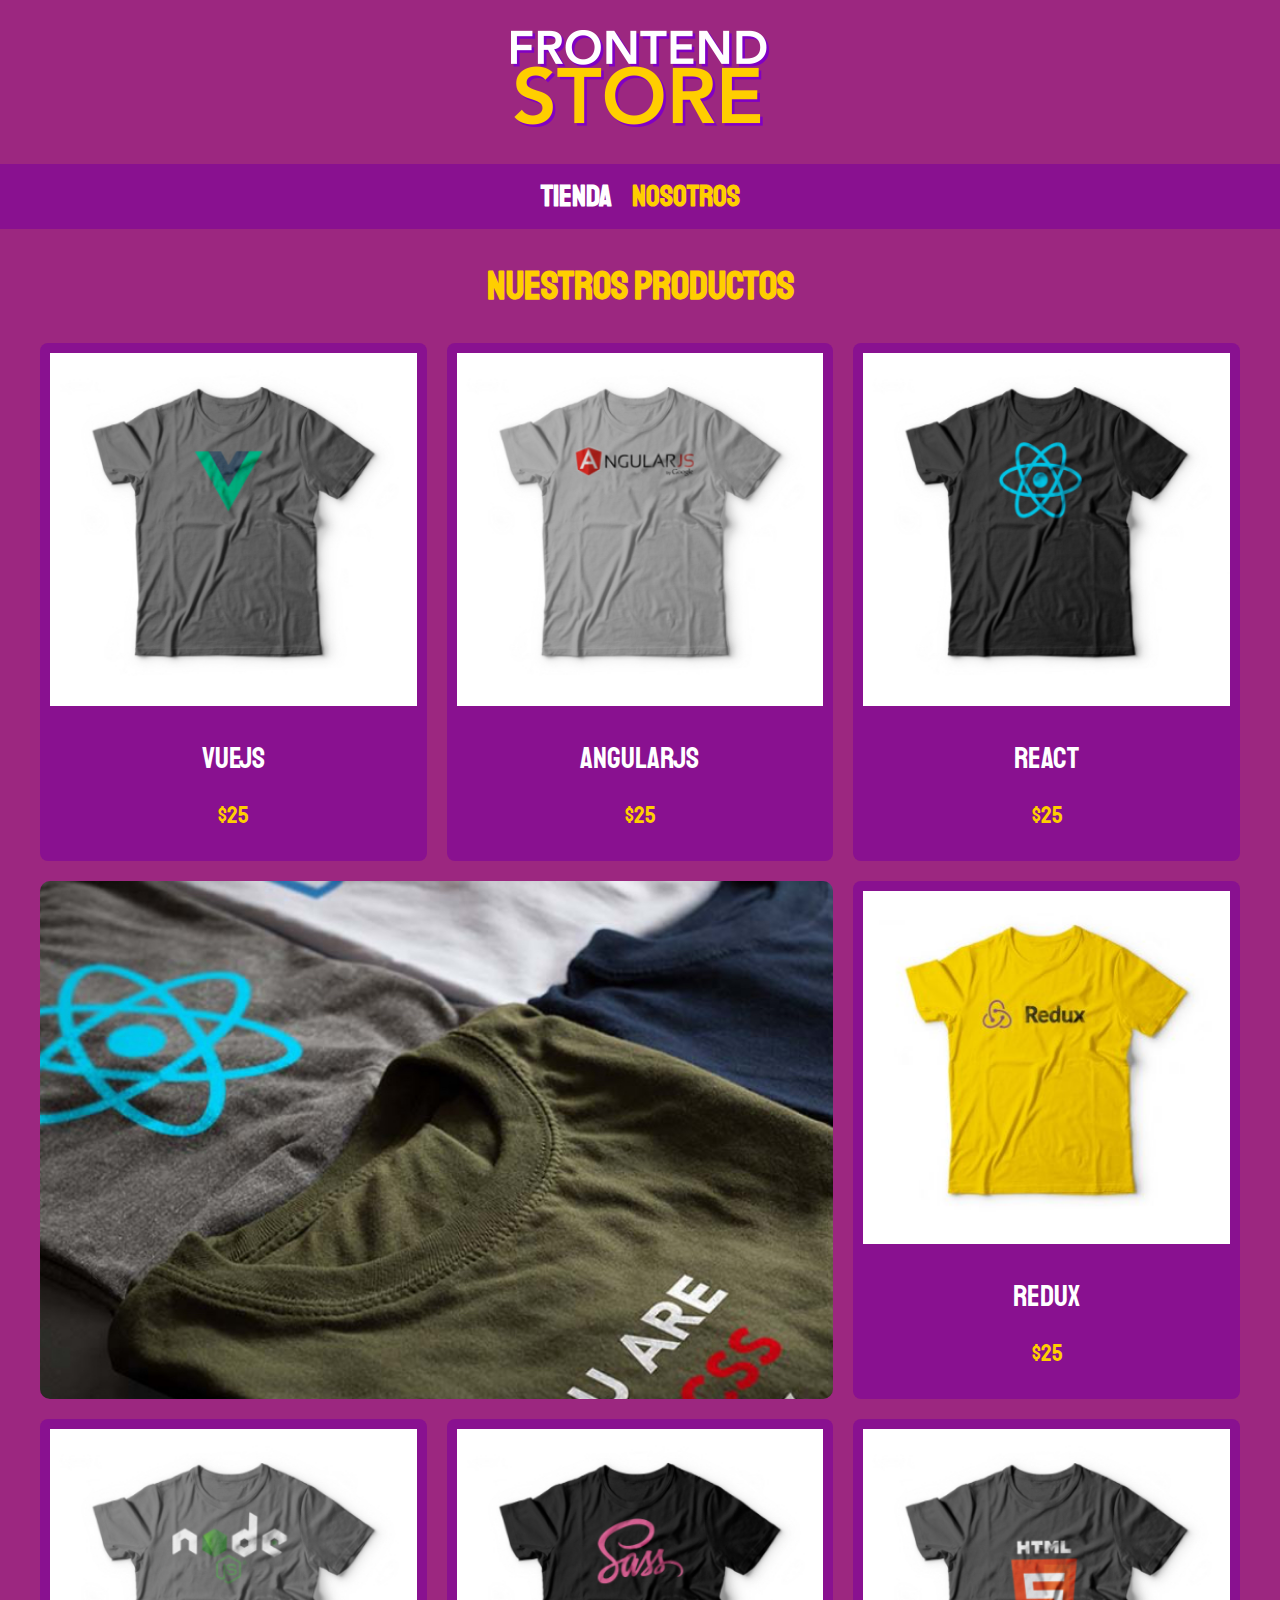
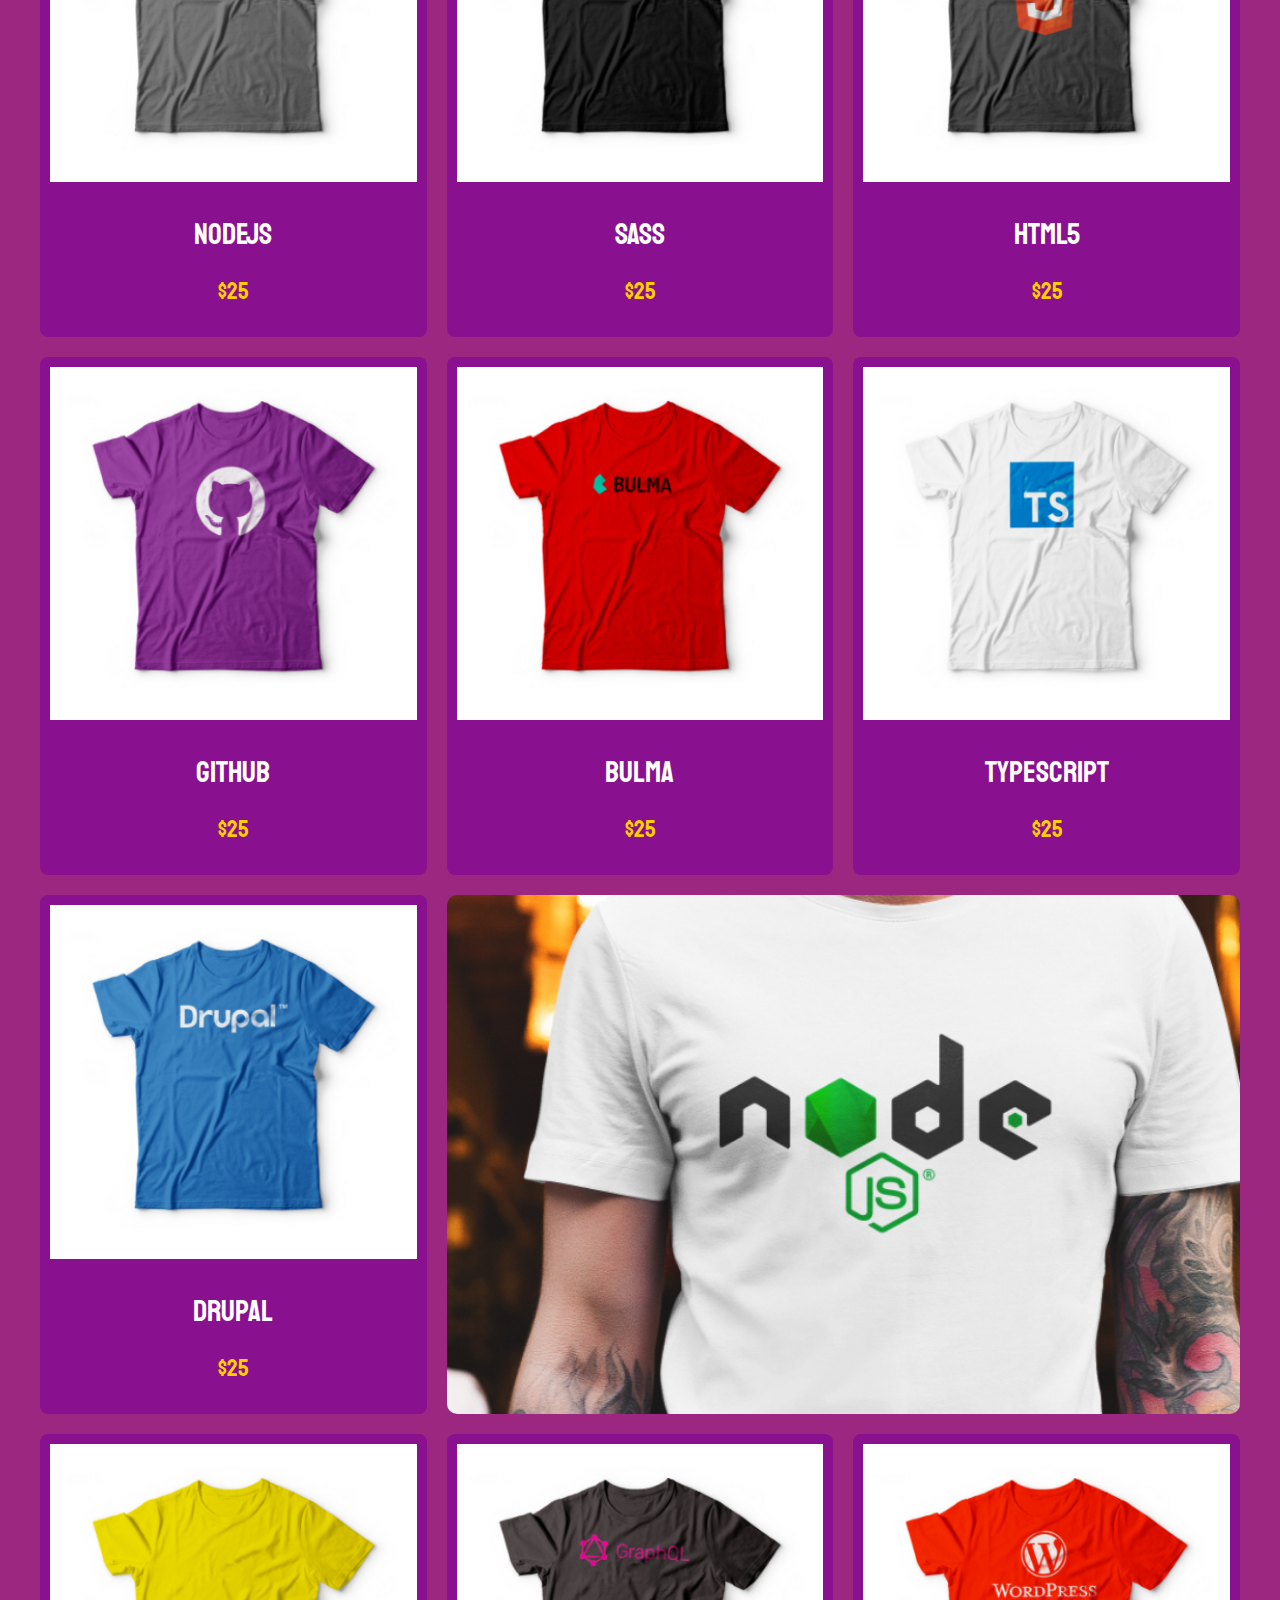
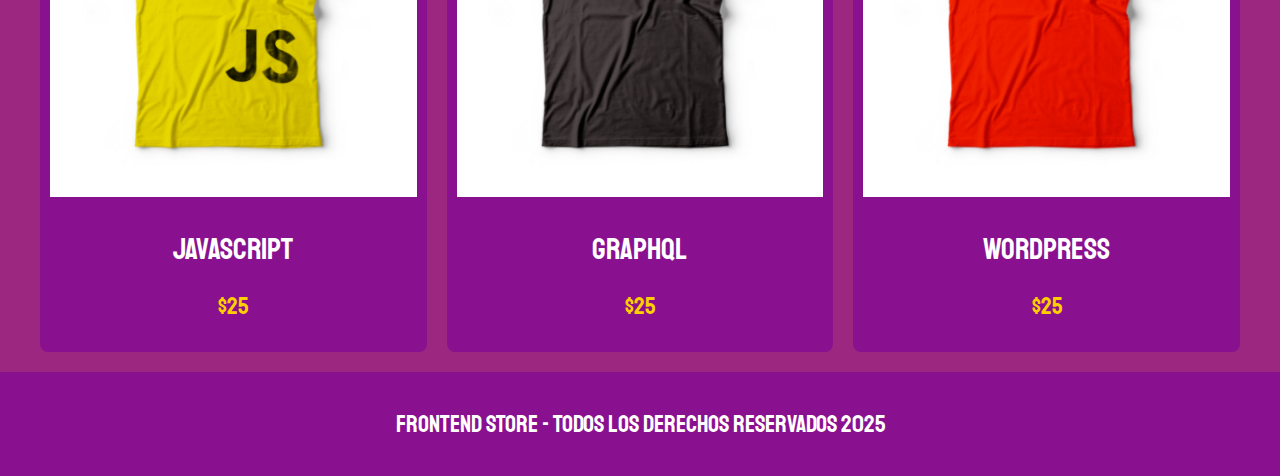
<file: index.html>
<!DOCTYPE html>
<html lang="en">
<head>
    <meta charset="UTF-8">
    <meta name="viewport" content="width=device-width, initial-scale=1.0">
    <link rel="stylesheet" href="/css/normalize.css">
    <link rel="preconnect" href="https://fonts.googleapis.com">
    <link rel="preconnect" href="https://fonts.gstatic.com" crossorigin>
    <link href="https://fonts.googleapis.com/css2?family=Montserrat:ital,wght@0,100..900;1,100..900&family=Staatliches&display=swap" rel="stylesheet">
    <link rel="stylesheet" href="/css/styles.css">
    <title>FrontEnd Store | Home</title>
</head>
<body>
    <header class="header">
        <a href="index.html">
           <img class="header__logo" src="/img/logo.png" alt="Logotipo"> 
        </a>
    </header>

    <nav class="navegacion">
        <a class="navegacion__enlace navegacion__enlace--activo" href="/index.html">Tienda</a>
        <a class="navegacion__enlace" href="/html/nosotros.html">Nosotros</a>
    </nav>

    <main class="contenedor">
        <h1>Nuestros Productos</h1>

        <div class="grid">
            <div class="producto">
                <a href="/html/producto.html">
                    <img class="producto__imagen" src="/img/1.jpg" alt="Imagen Camisa">
                    <div class="producto__informacion">
                        <p class="producto__titulo">vuejs</p>
                        <p class="producto__precio">$25</p>
                    </div>
                </a>
            </div>

            <div class="producto">    
                <a href="/html/producto.html">
                    <img class="producto__imagen" src="/img/2.jpg" alt="Imagen Camisa">
                    <div class="producto__informacion">
                        <p class="producto__titulo">AngularJs</p>
                        <p class="producto__precio">$25</p>
                    </div>
                </a>
            </div>

            <div class="producto">
                <a href="/html/producto.html">
                    <img class="producto__imagen" src="/img/3.jpg" alt="Imagen Camisa">
                    <div class="producto__informacion">
                        <p class="producto__titulo">react</p>
                        <p class="producto__precio">$25</p>
                    </div>
                </a>
            </div>


            <div class="producto">
                <a href="/html/producto.html">
                    <img class="producto__imagen" src="/img/4.jpg" alt="Imagen Camisa">
                    <div class="producto__informacion">
                        <p class="producto__titulo">redux</p>
                        <p class="producto__precio">$25</p>
                    </div>
                </a>
            </div>
            <div class="producto">
                <a href="/html/producto.html">
                    <img class="producto__imagen" src="/img/5.jpg" alt="Imagen Camisa">
                    <div class="producto__informacion">
                        <p class="producto__titulo">nodejs</p>
                        <p class="producto__precio">$25</p>
                    </div>
                </a>
            </div>
            <div class="producto">
                <a href="/html/producto.html">
                    <img class="producto__imagen" src="/img/6.jpg" alt="Imagen Camisa">
                    <div class="producto__informacion">
                        <p class="producto__titulo">sass</p>
                        <p class="producto__precio">$25</p>
                    </div>
                </a>
            </div>
            <div class="producto">
                <a href="/html/producto.html">
                    <img class="producto__imagen" src="/img/7.jpg" alt="Imagen Camisa">
                    <div class="producto__informacion">
                        <p class="producto__titulo">html5</p>
                        <p class="producto__precio">$25</p>
                    </div>
                </a>
            </div>
            <div class="producto">
                <a href="/html/producto.html">
                    <img class="producto__imagen" src="/img/8.jpg" alt="Imagen Camisa">
                    <div class="producto__informacion">
                        <p class="producto__titulo">github</p>
                        <p class="producto__precio">$25</p>
                    </div>
                </a>
            </div>
            <div class="producto">
                <a href="/html/producto.html">
                    <img class="producto__imagen" src="/img/9.jpg" alt="Imagen Camisa">
                    <div class="producto__informacion">
                        <p class="producto__titulo">bulma</p>
                        <p class="producto__precio">$25</p>
                    </div>
                </a>
            </div>
            <div class="producto">
                <a href="/html/producto.html">
                    <img class="producto__imagen" src="/img/10.jpg" alt="Imagen Camisa">
                    <div class="producto__informacion">
                        <p class="producto__titulo">typescript</p>
                        <p class="producto__precio">$25</p>
                    </div>
                </a>
            </div>
            <div class="producto">
                <a href="/html/producto.html">
                    <img class="producto__imagen" src="/img/11.jpg" alt="Imagen Camisa">
                    <div class="producto__informacion">
                        <p class="producto__titulo">drupal</p>
                        <p class="producto__precio">$25</p>
                    </div>
                </a>
            </div>
            <div class="producto">
                <a href="/html/producto.html">
                    <img class="producto__imagen" src="/img/12.jpg" alt="Imagen Camisa">
                    <div class="producto__informacion">
                        <p class="producto__titulo">javascript</p>
                        <p class="producto__precio">$25</p>
                    </div>
                </a>
            </div>
            <div class="producto">
                <a href="/html/producto.html">
                    <img class="producto__imagen" src="/img/13.jpg" alt="Imagen Camisa">
                    <div class="producto__informacion">
                        <p class="producto__titulo">graphql</p>
                        <p class="producto__precio">$25</p>
                    </div>
                </a>
            </div>
            <div class="producto">
                <a href="/html/producto.html">
                    <img class="producto__imagen" src="/img/14.jpg" alt="Imagen Camisa">
                    <div class="producto__informacion">
                        <p class="producto__titulo">Wordpress</p>
                        <p class="producto__precio">$25</p>
                    </div>
                </a>
            </div>
                             <!--  -->
            <div class="grafico grafico--camisas"></div>
            <div class="grafico grafico--node"></div>

            </div>
        </div>
    </main>

    <footer class="footer">
        <p class="footer__p">frontend store - todos los derechos reservados 2025</p>
    </footer>

</body>
</html>
</file>
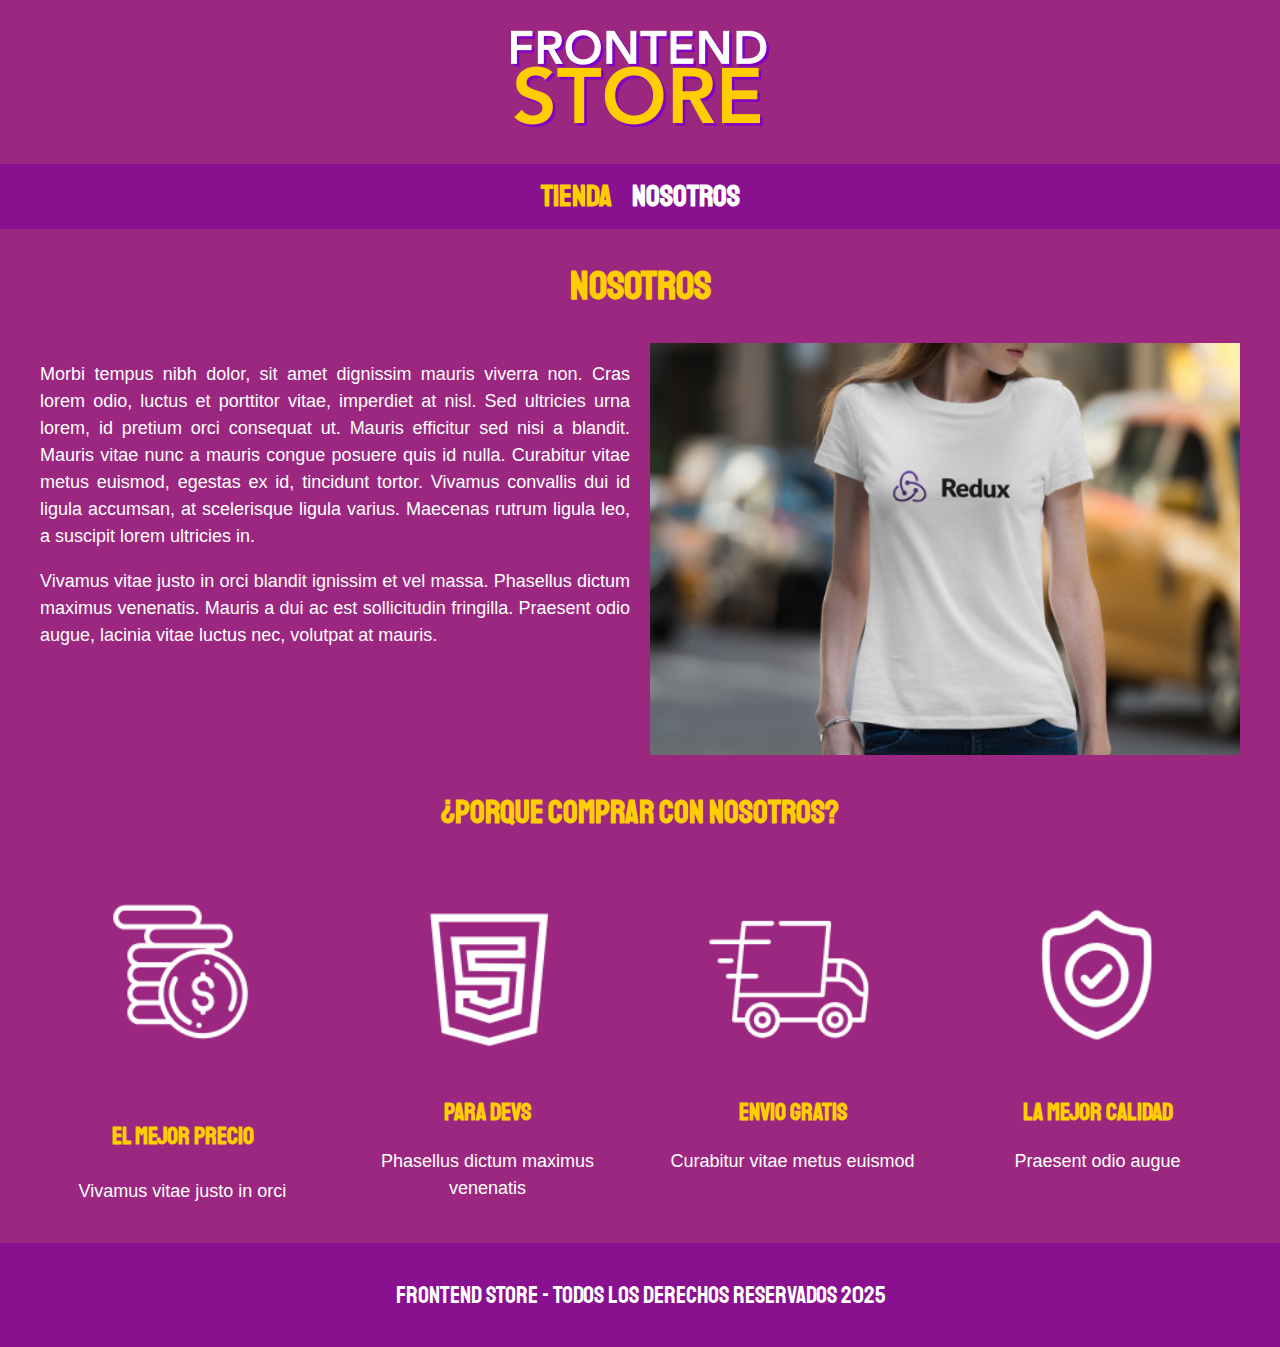
<file: html/nosotros.html>
<!DOCTYPE html>
<html lang="en">
<head>
    <meta charset="UTF-8">
    <meta name="viewport" content="width=device-width, initial-scale=1.0">
    <link rel="stylesheet" href="/css/normalize.css">
    <link rel="preconnect" href="https://fonts.googleapis.com">
    <link rel="preconnect" href="https://fonts.gstatic.com" crossorigin>
    <link href="https://fonts.googleapis.com/css2?family=Montserrat:ital,wght@0,100..900;1,100..900&family=Staatliches&display=swap" rel="stylesheet">
    <link rel="stylesheet" href="/css/styles.css">
    <title>FrontEnd Store | Nosotros</title>
</head>
<body>
    <header class="header">
        <a href="index.html">
           <img class="header__logo" src="/img/logo.png" alt="Logotipo"> 
        </a>
    </header>

    <nav class="navegacion">
        <a class="navegacion__enlace" href="/index.html">Tienda</a>
        <a class="navegacion__enlace navegacion__enlace--activo" href="/html/nosotros.html">Nosotros</a>
    </nav>

    <main class="contenedor">
        <h1>Nosotros</h1>

        <div class="nosotros">
            <div class="nosotros__contenido">
                <p>Morbi tempus nibh dolor, sit amet dignissim mauris viverra non. 
                Cras lorem odio, luctus et porttitor vitae, imperdiet at nisl. 
                Sed ultricies urna lorem, id pretium orci consequat ut. 
                Mauris efficitur sed nisi a blandit. Mauris vitae nunc a mauris 
                congue posuere quis id nulla. Curabitur vitae metus euismod, 
                egestas ex id, tincidunt tortor. Vivamus convallis dui id ligula
                accumsan, at scelerisque ligula varius. Maecenas rutrum ligula leo,
                a suscipit lorem ultricies in.</p>
            
                <p>Vivamus vitae justo in orci blandit
                ignissim et vel massa. Phasellus dictum maximus venenatis. Mauris
                a dui ac est sollicitudin fringilla. Praesent odio augue, lacinia 
                vitae luctus nec, volutpat at mauris.</p>
            </div>

            <div class="nosotros__imagen">
                <img src="/img/nosotros.jpg" alt="Nosotros">
            </div>
        </div>
    </main>

    <section class="contenedor razones">
        <h2 class="razones__titulo">¿Porque comprar con nosotros?</h2>

        <div class="bloques">

            <div class="bloque">
                <img class="razones__imagen" src="/img/icono_1.png" alt="">
                <h3 class="razones__titulo">El mejor precio</h3>
                <p class="razones__texto">Vivamus vitae justo in orci</p>
            </div>

            <div class="bloque">
                <img class="bloque__imagen" src="/img/icono_2.png" alt="">
                <h3 class="bloque__titulo">Para devs</h3>
                <p class="bloque__texto">Phasellus dictum maximus venenatis</p>
            </div>

            <div class="bloque">
                <img class="bloque__imagen" src="/img/icono_3.png" alt="">
                <h3 class="bloque__titulo">Envio gratis</h3>
                <p class="bloque__texto">Curabitur vitae metus euismod</p>
            </div>

            <div class="bloque">
                <img class="bloque__imagen" src="/img/icono_4.png" alt="">
                <h3 class="bloque__titulo"> La mejor calidad</h3>
                <p class="bloque__texto"> Praesent odio augue</p>
            </div>

        </div>
    </section>


    

    <footer class="footer">
        <p class="footer__p">frontend store - todos los derechos reservados 2025</p>
    </footer>

</body>
</html>
</file>
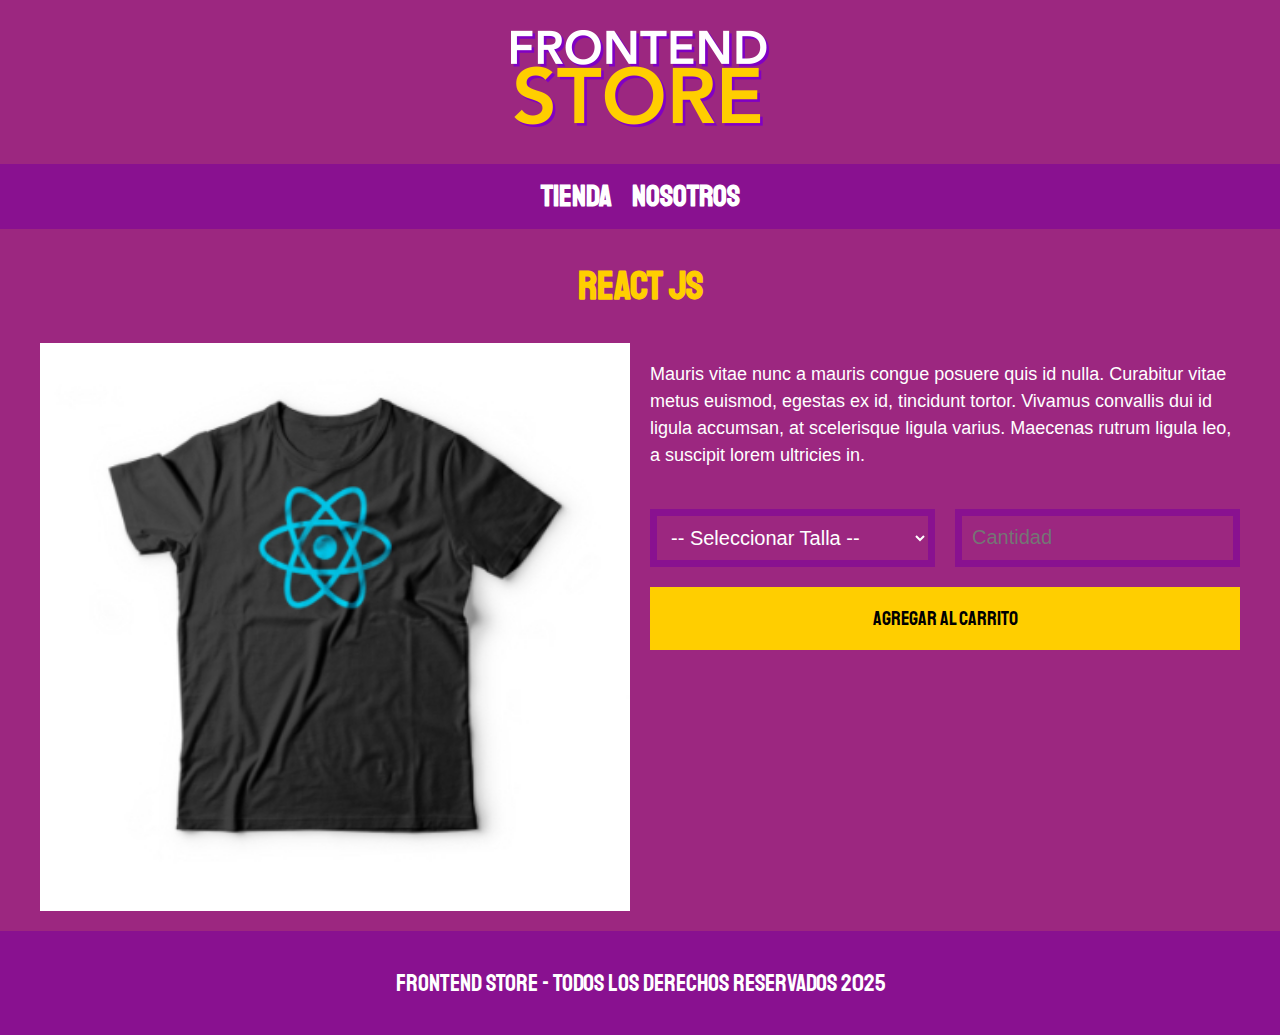
<file: html/producto.html>
<!DOCTYPE html>
<html lang="en">
<head>
    <meta charset="UTF-8">
    <meta name="viewport" content="width=device-width, initial-scale=1.0">
    <link rel="stylesheet" href="/css/normalize.css">
    <link rel="preconnect" href="https://fonts.googleapis.com">
    <link rel="preconnect" href="https://fonts.gstatic.com" crossorigin>
    <link href="https://fonts.googleapis.com/css2?family=Montserrat:ital,wght@0,100..900;1,100..900&family=Staatliches&display=swap" rel="stylesheet">
    <link rel="stylesheet" href="/css/styles.css">
    <title>FrontEnd Store | Producto</title>
</head>
<body>
    <header class="header">
        <a href="index.html">
           <img class="header__logo" src="/img/logo.png" alt="Logotipo"> 
        </a>
    </header>

    <nav class="navegacion">
        <a class="navegacion__enlace navegacion__enlace--activo" href="/index.html">Tienda</a>
        <a class="navegacion__enlace navegacion__enlace--activo" href="/html/nosotros.html">Nosotros</a>
    </nav>

    <main class="contenedor">
        <h1>React js</h1>

        <div class="camisa">
            <img class="camisa__imagen" src="/img/3.jpg" alt="Camiseta React">
            <div class="camisa__contenido">
                <p>Mauris vitae nunc a mauris congue posuere quis id nulla.
                 Curabitur vitae metus euismod, egestas ex id, tincidunt tortor.
                 Vivamus convallis dui id ligula accumsan, at scelerisque ligula
                 varius. Maecenas rutrum ligula leo, a suscipit lorem ultricies in.</p>
                
                <form class="formulario">
                    <select class="formulario__campo" name="" id="" >
                        <option disabled selected>-- Seleccionar Talla --</option>
                        <option>Chica</option>
                        <option>Mediana</option>
                        <option>Grande</option>
                    </select>
                    <input class="formulario__campo" type="number" placeholder="Cantidad" min="1">
                    <button type="submit" class="formulario__submit">Agregar al carrito</button>
                </form>

            </div>
        </div>
    </main>

    <footer class="footer">
        <p class="footer__p">frontend store - todos los derechos reservados 2025</p>
    </footer>

</body>
</html>
</file>
<file: css/styles.css>
:root {
    --primario: #9C2780;
    --primarioOscuro: #891190;
    --secundario: #ffce00;
    --secundarioOscuro: rgb(233,287,2);
    --blanco: #fff;
    --negro: #000;

    --fuentePrincipal: "Staatliches", sans-serif;
}

html {
  box-sizing: border-box;
  font-size: 62.5%;
}
*, *:before, *:after {
  box-sizing: inherit;
}

/* Globales */
body {
    background-color: var(--primario);
    line-height: 1.5;   /* Interlineado */
    font-size: 1.6rem;
}
p {
    font-size: 1.8rem;
    color: var(--blanco);
    font-family: Arial, Helvetica, sans-serif;
}
a {
    text-decoration: none;
}
img {
    width: 100%;
}
h1,h2,h3 {
    text-align: center;
    color: var(--secundario);
    font-family: var(--fuentePrincipal);
}
h1 {
  font-size: 4rem;  
}
h2 {
  font-size: 3.2rem;  
}
h3 {
  font-size: 2.4rem;  
}
.contenedor {
    max-width: 120rem;
    margin: 0 auto;
}

/* Header */
.header {
    display: flex;
    justify-content: center;
}
.header__logo {     /*Usando BEM*/
    margin: 3rem 0;
}

/* Footer */
.footer {
    background-color: var(--primarioOscuro);
    padding: 1rem 0;
    margin-top: 2rem;
}
.footer__p {
    text-transform: uppercase;
    font-family: var(--fuentePrincipal);
    text-align: center;
    font-size: 2.4rem;
}

/* Nav */
.navegacion {
    background-color: var(--primarioOscuro);
    display: flex;
    justify-content: center;
    padding: 1rem 0;
    gap: 2rem;  /*Separa los elementos*/
}
.navegacion__enlace {
    color: var(--secundario);
    font-weight: 700;
    text-transform: uppercase;
    font-size: 3rem;
    font-family: var(--fuentePrincipal);
}
.navegacion__enlace--activo,
.navegacion__enlace:hover{
    color: var(--blanco);
}

/* Contenedor */
.grid{
    display: grid;
    grid-template-columns: repeat(2, 1fr);
    gap: 2rem;
}
@media (min-width: 768px) {
    .grid {
        grid-template-columns: repeat(3, 1fr);
    }
}

/* Productos */
.producto {
    background-color: var(--primarioOscuro);
    padding: 1rem;
    border-radius: .8rem;
}
.producto__titulo, 
.producto__precio{
    font-family: var(--fuentePrincipal);
    font-weight: 400;
    text-align: center;
    line-height: 1;
}
.producto__titulo {
    text-transform: uppercase;
    font-size: 3rem;
}
.producto__precio {
    color: var(--secundario);
    font-size: 2.4rem;
}

/* Graficos */
.grafico {
    min-height: 30rem;
    background-repeat: no-repeat;
    background-size: cover;
    border-radius: 1rem;
}
.grafico--camisas {
    grid-row: 2 / 3;
    grid-column: 1 / 3;
    background-image: url(/img/grafico1.jpg);
}
.grafico--node {
    background-image: url(/img/grafico2.jpg);
    grid-column: 1 / 3;
    grid-row: 8 / 9;
}

@media (min-width: 768px) {
    .grafico--node {
        grid-row: 5 / 6;
        grid-column: 2 / 4;
    }
}

/* Nosotros.html */
/* nosotros */
.nosotros {
    display: grid;
    grid-template-rows: repeat(2, auto); 
    /* auto (tamanio auto y no lo deja fijo)*/
}
@media (min-width: 768px) {
    .nosotros {
        grid-template-columns: repeat(2, 1fr);
        column-gap: 2rem;
    }
}
.nosotros__imagen {
    grid-row: 1 / 2;
}
.nosotros__contenido {
    margin: 0 2.5rem;
    text-align: center;
}
@media (min-width: 768px) {
   .nosotros__imagen {
        grid-column: 2 / 3;
    } 
    .nosotros__contenido {
        margin: 0;
        text-align: justify;
    }
}

/* razones */
.bloques {
    display: grid;
    grid-template-columns: repeat(2,1fr);
    gap: 2rem;
}
@media (min-width: 768px) {
    .bloques {
        grid-template-columns: repeat(4,1fr);
    }
}
.bloque {
    text-align: center;
}
.bloque__titulo {
    margin: 0;
}

/* Producto.html */
@media (min-width: 768px) {
    .camisa {
        display: grid;
        grid-template-columns: repeat(2, 1fr);
        column-gap: 2rem;
    }
}
.formulario {
    display: grid;
    grid-template-columns: repeat(2, 1fr);
    gap: 2rem;
    margin-top: 4rem;
}
.formulario__campo {
    background-color: var(--primario);
    color: var(--blanco);
    border: .7rem solid var(--primarioOscuro);
    font-size: 2rem;
    font-family: Arial, Helvetica, sans-serif;
    padding: 1rem;
    min-width: 50%;
}
.formulario__submit {
    text-transform: uppercase;
    background-color: var(--secundario);
    font-family: var(--fuentePrincipal);
    padding: 2rem;
    font-size: 2rem;
    border: none;
    transition: background-color .3s ease;
    grid-column: 1 / 3;
}
.formulario__submit:hover {
    cursor: pointer;
    background-color: var(--secundarioOscuro);
}
</file>
